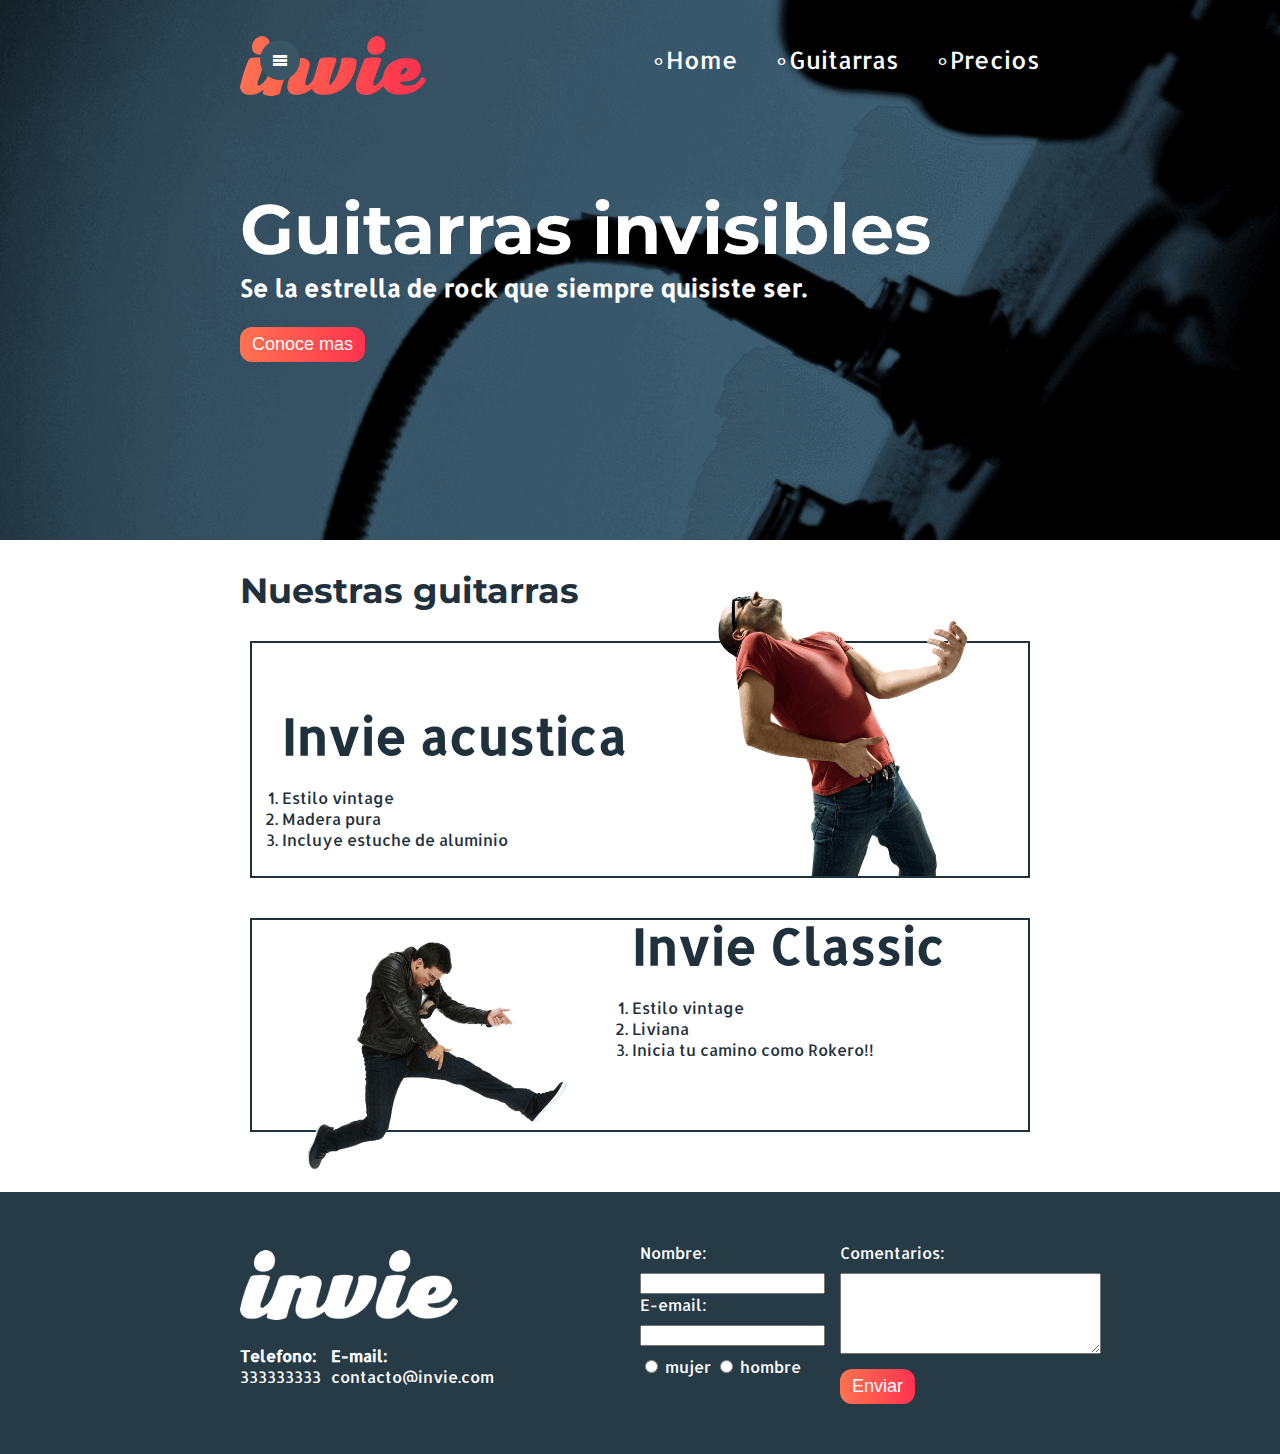
<file: index.html>
<!DOCTYPE html>
<html lang="en">
<head>
	<meta charset="UTF-8">
	<meta name="description" content="Empresa que vende guitarras invisibles">
	<title>DIVI - tus mejores guitarras</title>
	<link href="https://fonts.googleapis.com/css?family=Montserrat|Allerta" rel="stylesheet">
	<!--<link href="https://fonts.googleapis.com/css?family=Allerta" rel="stylesheet">-->
	<link rel="stylesheet" type="text/css" href="css/style.css">
	<!--<link rel="stylesheet" media="(max-width: 800px)" href="css/media-query.css">-->
</head>
<body>
	<!--Portada-->
	<section id="portada" class="portada background">
		<header id="header" class="header contenedor">
			<!--Logotipo-->
			<figure class="logotipo">
				<img src="image/invie.png"/>
			</figure>
			<!--Menu-->
			<span class="burguer-button icon-menu" id="burguer-button"></span>
			<nav class="menu" id="menu">
				<ul>
					<li><a href="index.html">Home</a></li>
					<li><a href="#guitarras">Guitarras</a></li>
					<li><a href="precios.html">Precios</a></li>
				</ul>
			</nav>
		</header>
	    <div class="contenedor">
			<h1 class="titulo">Guitarras invisibles</h1>
			<h3 class="title-a">Se la estrella de rock que siempre quisiste ser.</h3>
			<a href="#guitarras"><button class="button">Conoce mas</button></a>    	
	    </div> 
	</section>
	<!--Guitarras-->
	<section id="guitarras" class="guitarras contenedor">
		<h2>Nuestras guitarras</h2>
		<article class="guitarra">
			<img src="image/invie-acustica.png" class="derecha" width="350px"/>
			<div class="contenedor-guitarra-a">
				<h3 class="title-b">Invie acustica</h3>
				<ol>
					<li>Estilo vintage</li>
					<li>Madera pura</li>
					<li>Incluye estuche de aluminio</li>
				</ol>
			</div>
		</article>
		<article class="guitarra b">
			<img src="image/invie-classic.png" class="izquierda" width="350px" />
			<div class="contenedor-guitarra-b">
				<h3 class="title-b">Invie Classic</h3>
				<ol>
					<li>Estilo vintage</li>
					<li>Liviana</li>
					<li>Inicia tu camino como Rokero!! </li>
				</ol>
			</div>
		</article>
	</section>
	<!--Footer-->
	<footer class="footer">
		<div class="contenedor">
			<div class="contacto">
				<img src="image/invie-white.png" alt="logo blanco">
				<a href="tel:+584122192736"><strong>Telefono: </strong><span>333333333</span></a>
				<a href="mailto:contacto@invie.com"><strong>E-mail: </strong><span>contacto@invie.com</span></a>
			</div>
			<form class="formulario">
				<div class="col1">
					<label for="nombre">Nombre:</label>
					<input type="text" required id="nombre" name="nombre" />

					<label for="email">E-email:</label>
					<input type="email" required id="email" name="email" />
					<div class="sexo">
						<label for="mujer">
						<input type="radio" id="mujer" name="sexo" /> mujer
						</label>
						<label for="hombre">
							<input type="radio" id="hombre" name="sexo" /> hombre
						</label>
					</div>
				</div>
				<div class="col2">
					<label for="comentarios">Comentarios:</label>
					<textarea name="comentarios" id="comentarios" cols="30" rows="5"></textarea>
					<input type="submit" value="Enviar" class="button" />
				</div>
			</form>
		</div>
	</footer>
	<script type="text/javascript">
		var $menuBoton = document.getElementById('burguer-button');
		var $menu = document.getElementById('menu');

		$menuBoton.addEventListener('touchstart', function() {
			$menu.classList.toggle('active');
		});
	</script>
</body>
</html>
</file>
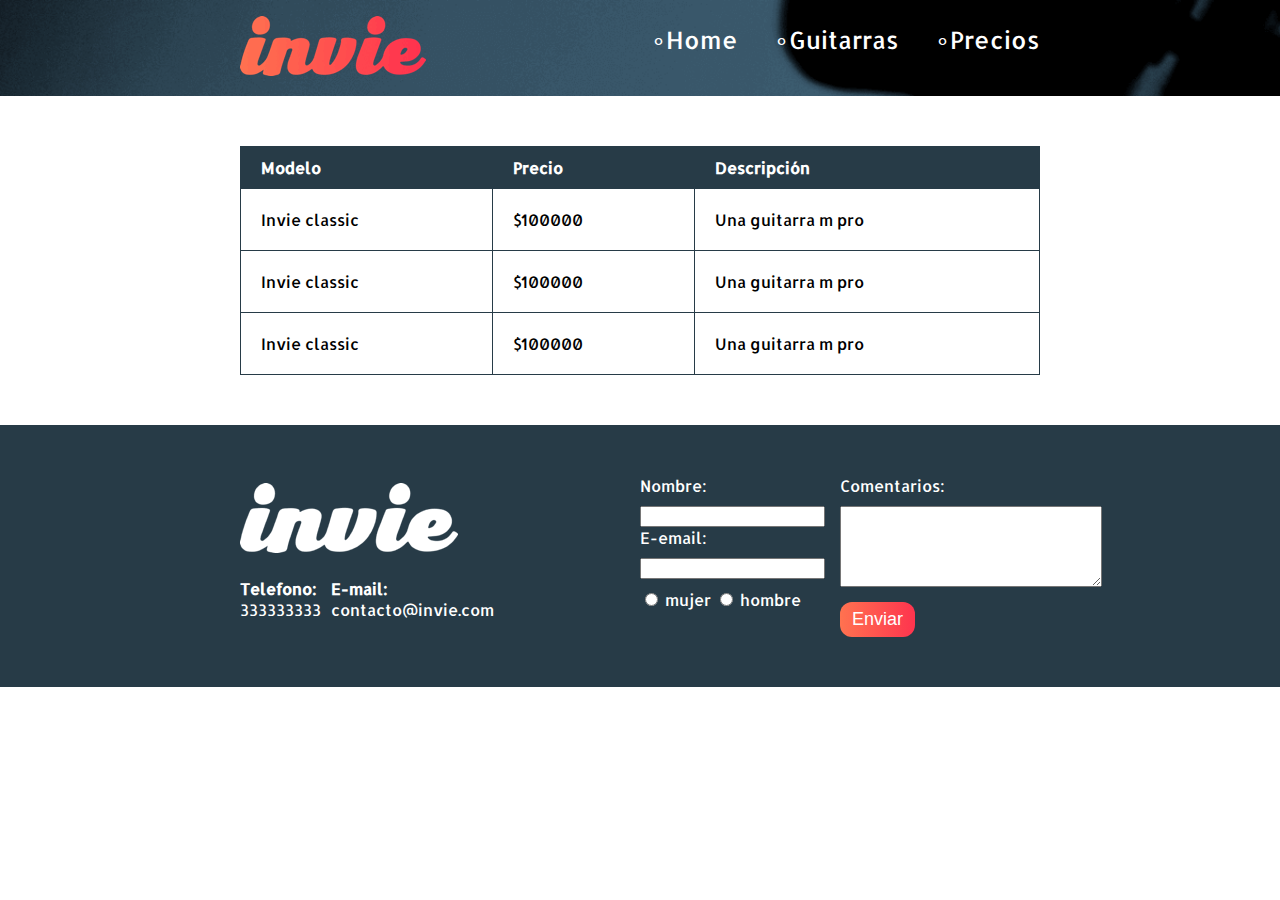
<file: precios.html>
<!DOCTYPE html>
<html lang="en">
<head>
	<meta charset="UTF-8">
	<meta name="description" content="Empresa que vende guitarras invisibles">
	<title>DIVI - precios</title>
	<link href="https://fonts.googleapis.com/css?family=Montserrat|Allerta" rel="stylesheet">
	<!--<link href="https://fonts.googleapis.com/css?family=Allerta" rel="stylesheet">-->
	<link rel="stylesheet" type="text/css" href="css/style.css">
</head>
<body>
	<header id="header" class="header background">
		<div class="contenedor">
			<!--Logotipo-->
			<figure class="logotipo">
				<img src="image/invie.png"/>
			</figure>
			<!--Menu-->
			<nav class="menu">
				<ul>
					<li><a href="index.html">Home</a></li>
					<li><a href="index.html#guitarras">Guitarras</a></li>
					<li><a href="precios.html">Precios</a></li>
				</ul>
			</nav>
		</div>
	</header>
	<section class="tabla">
		<div class="contenedor">
			<table>
				<thead>
					<tr>
						<th>Modelo</th>
						<th>Precio</th>
						<th>Descripción</th>
					</tr>
				</thead>
				<tbody>
					<tr>
						<td>Invie classic</td>
						<td>$100000</td>
						<td>Una guitarra m pro</td>
					</tr>
					<tr>
						<td>Invie classic</td>
						<td>$100000</td>
						<td>Una guitarra m pro</td>
					</tr>
					<tr>
						<td>Invie classic</td>
						<td>$100000</td>
						<td>Una guitarra m pro</td>
					</tr>
				</tbody>
			</table>
		</div>
	</section>
	<!--Footer-->
	<footer class="footer">
		<div class="contenedor">
			<div class="contacto">
				<img src="image/invie-white.png" alt="logo blanco">
				<a href="tel:+584122192736"><strong>Telefono: </strong><span>333333333</span></a>
				<a href="mailto:contacto@invie.com"><strong>E-mail: </strong><span>contacto@invie.com</span></a>
			</div>
			<form class="formulario">
				<div class="col1">
					<label for="nombre">Nombre:</label>
					<input type="text" required id="nombre" name="nombre" />

					<label for="email">E-email:</label>
					<input type="email" required id="email" name="email" />
					<div class="sexo">
						<label for="mujer">
						<input type="radio" id="mujer" name="sexo" /> mujer
						</label>
						<label for="hombre">
							<input type="radio" id="hombre" name="sexo" /> hombre
						</label>
					</div>
				</div>
				<div class="col2">
					<label for="comentarios">Comentarios:</label>
					<textarea name="comentarios" id="comentarios" cols="30" rows="5"></textarea>
					<input type="submit" value="Enviar" class="button" />
				</div>
			</form>
		</div>
	</footer>
</body>
</file>
<file: css/style.css>
/*Medidas importantes para las medias querys
	320px, 768px, 1024px
*/

@font-face {
  font-family: 'icomoon';
  src:  url('../font/icomoon.eot?myjk03');
  src:  url('../font/icomoon.eot?myjk03#iefix') format('embedded-opentype'),
    url('../font/icomoon.ttf?myjk03') format('truetype'),
    url('../font/icomoon.woff?myjk03') format('woff'),
    url('../font/icomoon.svg?myjk03#icomoon') format('svg');
  font-weight: normal;
  font-style: normal;
}

[class^="icon-"], [class*=" icon-"] {
  /* use !important to prevent issues with browser extensions that change fonts */
  font-family: 'icomoon' !important;
  speak: none;
  font-style: normal;
  font-weight: normal;
  font-variant: normal;
  text-transform: none;
  line-height: 1;

  /* Better Font Rendering =========== */
  -webkit-font-smoothing: antialiased;
  -moz-osx-font-smoothing: grayscale;
}

.icon-phone:before {
  content: "\e942";
}
.icon-menu:before {
  content: "\e9bd";
}
.icon-close:before {
  content: "\ea0d";
}
.icon-mail3:before {
  content: "\ea85";
}

/*Selector universal*/
*{
	/*padding: 10px;*/
	/*padding-top: 10px; arriba */
	/*padding-right: 13px; derecha*/
	/*padding-left: 15px; izquierda*/
	/*padding-bottom: 5px; abajo*/
	/*padding: 10px 13px 15px 5px;*/
}
/**/
body{
	font-family: 'Allerta', sans-serif;
	margin: 0;
}

table{
	width: 100%;
}

th{
	background: #273b47;
	color: white;
}

th{
	padding: 10px 20px;
	text-align: left;
}

td{
	padding: 20px;
}

table, td, th{
	border: 1px solid #273b47;
	border-collapse: collapse;
}

input, textarea{
	outline: 0;
}

input:focus, textarea:focus{
	background: lightgray;
}

.button{
	border-radius: 12px;
	border: none;
	background: #fd324e;
	cursor: pointer;
	color: white;
	padding: 7px 12px;
	font-size: 18px;
	background: linear-gradient(to left, #fe344e, #ff7250);
	text-decoration: none;
}
/*Selector decendente*/
/*article h3{
}*/

/*Selectores de clases*/
.contenedor{
    max-width: 800px;
	margin: auto;
	position: relative;
}

.background{
	background-image: url('../image/background.png');
	background-size: cover;
}

.titulo{
	font-size: 70px;
	margin-bottom: 0; 
	margin-top: 70px;
}

.title-a{
	font-size: 24px;
	margin-top: 0;
}

.title-b{
	font-size: 50px;
	margin-bottom: 20px;
}

.guitarras{
	color: #1F313C;
	margin-bottom: 60px;
}

.guitarra{
	border: 2px solid #1F313C;
	margin: 10px;
	padding: 10px;
	margin: 10px 10px 40px 10px;
	/*overflow: hidden;*/
}

.guitarra.b{
	height: 190px;
}

.guitarra ol{
	padding: 0;
}

.contenedor-guitarra-a{
    padding-left: 20px; 
}

.contenedor-guitarra-b{
	margin-left: 370px;
	position: relative;
	bottom: 90px;
}

.guitarras h2{
	font-size: 35px;
}

.derecha {
	float: right;
	position: relative;
	top: -127px;
}

.izquierda{
    float: left;
    position: relative;
}

.portada{
	color: white;
	padding: 20px;
	height: 500px;
}

.portada button{
	margin-bottom: 70px;
}

.menu{
	font-size: 24px;
	position: absolute;
	right: 0;
}

.menu li{
	margin-left: 30px;
}

/*PseudoElementos*/
.menu li:before{
	content: '∘';
	color: white;
}

.menu a{
	color: white;
	text-decoration:none;
}

/*Agrupando elementos*/
.titulo, .guitarras h2{
	font-family: 'Montserrat', sans-serif;
}

.logotipo{
	margin-left: 0;
}

.logotipo, .menu, .menu li{
	display: inline-block;
}

.header{
	position: relative;
}

.footer{
	background: #273b47;
	padding: 50px 10px;
}

.contacto img, strong{
	display: block;
}

.contacto a{
	color: white;
	text-decoration:none;
	margin:10px 10px 10px 0;
}

/*FLEX BOX*/

/* justify-content */
/*flex-start: Alinea elementos al lado izquierdo del contenedor.
flex-end: Alinea elementos al lado derecho del contenedor.
center: Alinea elementos en el centro del contenedor.
space-between: Muestra elementos con la misma distancia entre ellos.
space-around: Muestra elementos con la misma separación alrededor de ellos.*/

/* align-items */
/*
 Esta propiedad CSS alinea elementos verticalmente y acepta los siguientes valores:

flex-start: Alinea elementos a la parte superior del contenedor.
flex-end: Alinea elementos a la parte inferior del contenedor.
center: Alinea elementos en el centro (verticalmente hablando) del contenedor.
baseline: Muestra elementos en la línea base del contenedor
stretch: Elementos se estiran para ajustarse al contenedor.
*/

/* flex-direction */

/*Esta propiedad CSS define la dirección de los elementos en el contenedor, y acepta los siguientes valores:

row: Elementos son colocados en la misma dirección del texto.
row-reverse: Elementos son colocados en la dirección opuesta al texto.
column: Elementos se colocan de arriba hacia abajo.
column-reverse: Elementos se colocan de abajo hacia arriba.*/

.footer .contenedor{
	display: flex;
	justify-content: space-between;
}

.contacto{
	display: flex;
	width: 300px;
	flex-wrap: wrap; 
	align-items: center;
}

.formulario{
	display: flex;
	width: 400px;
	color: white;
}

.formulario label, .sexo{
	margin-bottom: 10px;
}

.sexo{
	margin-top: 10px;
}

.col1, .col2{
	display: flex;
	flex-direction: column;
}

.col1{
	margin-right: 15px;
}

.col2{
	align-items: flex-start;
}

.col2 .button{
	margin-top: 15px;
}

.tabla{
	margin: 50px 0;
}

.burguer-button{
	width: 40px;
	border-radius: 50px;
	line-height: 40px;
	height: 40px;
	background: #395667;
	display: inline-block;
	text-align: center;
	cursor: pointer;
	position: absolute;
	left: 20px;
	top: 20px;
	z-index: 3;
}

@media screen and (max-width: 800px) {
	/*Portada*/
	.titulo{
		font-size: 45px;
		margin-top: 30px;
	}

	.title-a{
		font-size: 18px;
	}

	.portada{
		height: auto;
	}
	/*Portada*/

	/*Guitarras*/
	.guitarras{
		text-align: center;
	}

	.guitarra li{
		list-style: none;
	}

	.guitarra.b{
		height: auto;
	}

	.izquierda, .derecha{
		float: none;
		position: static;
	}

	.title-b{
		margin: 0;
	}

	.contenedor-guitarra-a{
		padding: 0;
	}

	.contenedor-guitarra-b{
		position: static;
		margin: 0;
	}
	/*Guitarras*/
}

@media screen and (max-width: 767px){
	/* Footer */
	.footer .contenedor {
		display: block;
	}

	.contacto {
		margin: 0 auto;
	}

	.formulario {
		display: block;
		margin: auto;
		width: 300px;
	}

	.col1 {
		margin-right: 0;
	}

	input[type="text"],
	input[type="email"]{
		font-size: 16px;
		padding: 5px;
	}

	input[type="radio"]{
		zoom: 1.5;
	}

	textarea{
		width: 100%;
	}
}

@media screen and (max-width: 650px){
	header{
		text-align: center;
	}

	.menu{
		position: static;
		display: block;
	}

	.menu li:first-child {
		margin:0;
	}

	.menu ul{
		padding: 0;
	}

	.logotipo{
		margin: 0;
	}
}

@media screen and (max-width: 500px){
	
	.portada .contenedor{
		position: static;
	}

	.menu{
		background: rgba(255, 60, 88, .8);
		position: absolute;
		left: -100%;
		top: 0;
		z-index: 2;
		bottom: 0;
		right: 0;
		display: flex;
		align-items: center;
		width: 100%;
		transition: .3s;

	}

	.menu.active{
		left: 0;
	}

	.menu ul{
		flex: 1;
	}

	.menu li{
		display: block;
		margin: 0;
		padding: 20px 0;
		border-bottom: 1px solid white;
	}

	.menu li:before{
		display: none;
	}

	.menu li:first-child{
		border-top: 1px solid white;
	}

	.portada{
		text-align: center;
	}

	.titulo{
		font-size: 30px;
	}

	.title {
		font-size: 16px;
	}

	/*Guitarras*/
	.guitarra img{
		width: 200px;
		height: auto;
	}
}
</file>
<file: css/media-query.css>
body{
	background: red;
	border: 10px solid blue;
}
</file>
